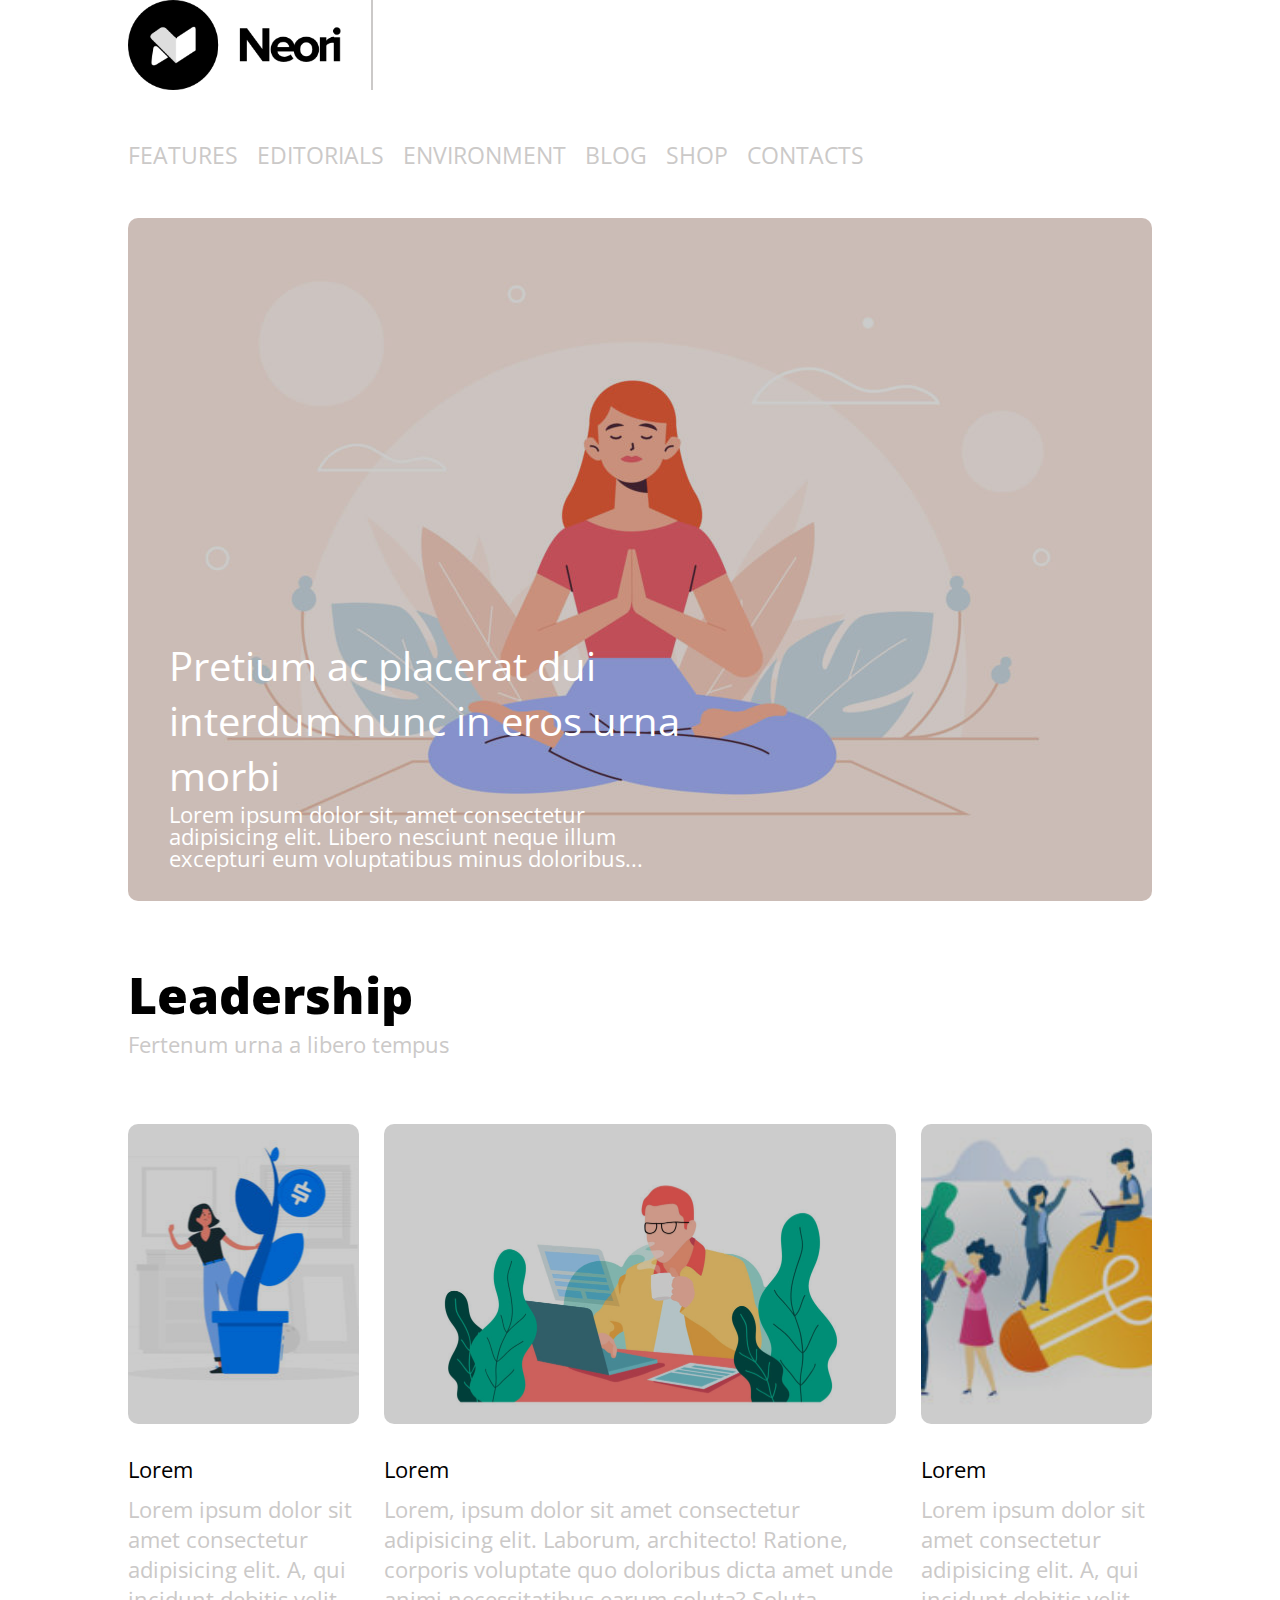
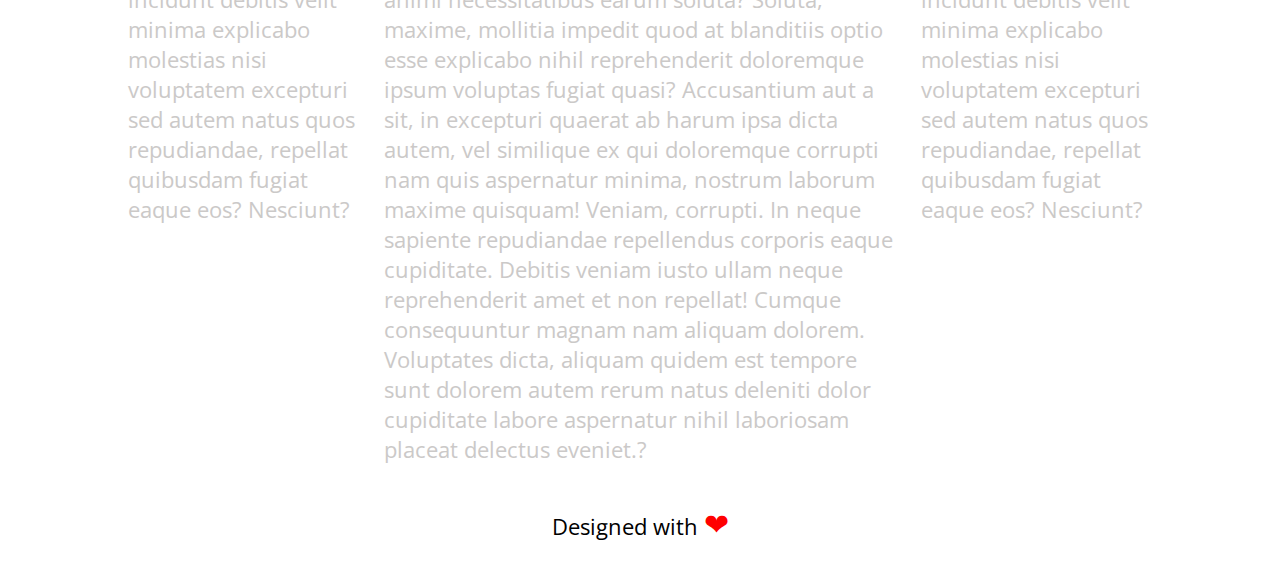
<file: index.html>
<!DOCTYPE html>
<html lang="it">
<head>
    <meta charset="UTF-8">
    <meta http-equiv="X-UA-Compatible" content="IE=edge">
    <meta name="viewport" content="width=device-width, initial-scale=1.0">
    <title>Wp Neori</title>
    <link rel="stylesheet" href="css/style.css">
    <link rel="preconnect" href="https://fonts.gstatic.com">
    <link href="https://fonts.googleapis.com/css2?family=Open+Sans:wght@300;400;600;800&display=swap" rel="stylesheet"> 

</head>
<body>
    <!-- container di tutto -->
    <div class="container">
        
        <!-- inizio header -->
        <header>

            <!-- inizio barra logo -->
            <div class="logo-bar">
                <img src="img/logo.png" alt="logo neori">
            </div>
            <!-- fine barra logo -->

            <!-- inizio menu navigazione -->
            <nav>
                <ul>
                    <li><a href="#">Features</a></li>
                    <li><a href="#">Editorials</a></li>
                    <li><a href="#">Environment</a></li>
                    <li><a href="#">Blog</a></li>
                    <li><a href="#">Shop</a></li>
                    <li><a href="#">Contacts</a></li>
                </ul>
            </nav>
            <!-- fine menu navigazione -->

        </header>
        <!-- fine header -->

        <!-- inizio jumbotron -->
        <div class="jumbotron img-frmt">
            <div class="opacity">
                <div class="content">
                    <p>Pretium ac placerat dui interdum nunc in eros urna morbi</p>
                    <p>Lorem ipsum dolor sit, amet consectetur adipisicing elit. Libero nesciunt neque illum excepturi eum voluptatibus minus doloribus...</p>
                </div>
            </div>
        </div>
        <!-- fine jumbotron -->

        <!-- inizio main -->
        <main class="clearfix">

            <!-- inizio main top -->
            <div class="top">
                <h2>Leadership</h2>
                <span>Fertenum urna a libero tempus</span>
            </div>
            <!-- fine main top -->
            
            <!-- inizio aside left -->
            <aside class="float left">
                <div class="img img-frmt">
                    <div class="opacity"></div>
                </div>
                <span>Lorem</span>
                <p>Lorem ipsum dolor sit amet consectetur adipisicing elit. A, qui incidunt debitis velit minima explicabo molestias nisi voluptatem excepturi sed autem natus quos repudiandae, repellat quibusdam fugiat eaque eos? Nesciunt?</p>            
            </aside>
            <!-- fine aside left -->
            
            <!-- inizio section center -->
            <section class="float">

                <div class="img img-frmt">
                    <div class="opacity"></div>
                </div>
                <span>Lorem</span>
                <p>Lorem, ipsum dolor sit amet consectetur adipisicing elit. Laborum, architecto! Ratione, corporis voluptate quo doloribus dicta amet unde animi necessitatibus earum soluta? Soluta, maxime, mollitia impedit quod at blanditiis optio esse explicabo nihil reprehenderit doloremque ipsum voluptas fugiat quasi? Accusantium aut a sit, in excepturi quaerat ab harum ipsa dicta autem, vel similique ex qui doloremque corrupti nam quis aspernatur minima, nostrum laborum maxime quisquam! Veniam, corrupti. In neque sapiente repudiandae repellendus corporis eaque cupiditate. Debitis veniam iusto ullam neque reprehenderit amet et non repellat! Cumque consequuntur magnam nam aliquam dolorem. Voluptates dicta, aliquam quidem est tempore sunt dolorem autem rerum natus deleniti dolor cupiditate labore aspernatur nihil laboriosam placeat delectus eveniet.?</p>  

            </section>
            <!-- fine section center -->
            
            <!-- inizio aside right -->
            <aside class="float right">

                <div class="img img-frmt">
                    <div class="opacity"></div>
                </div>
                <span>Lorem</span>
                <p>Lorem ipsum dolor sit amet consectetur adipisicing elit. A, qui incidunt debitis velit minima explicabo molestias nisi voluptatem excepturi sed autem natus quos repudiandae, repellat quibusdam fugiat eaque eos? Nesciunt?</p>  

            </aside>
            <!-- fine aside right -->

        </main>
        <!-- fine main -->

        <!-- inizio footer -->
        <footer>
            <span>Designed with <span class="heart">&#10084;</span></span> 
        </footer>
        <!-- fine footer -->

    </div>
    <!-- fine container di tutto -->
</body>
</html>
</file>
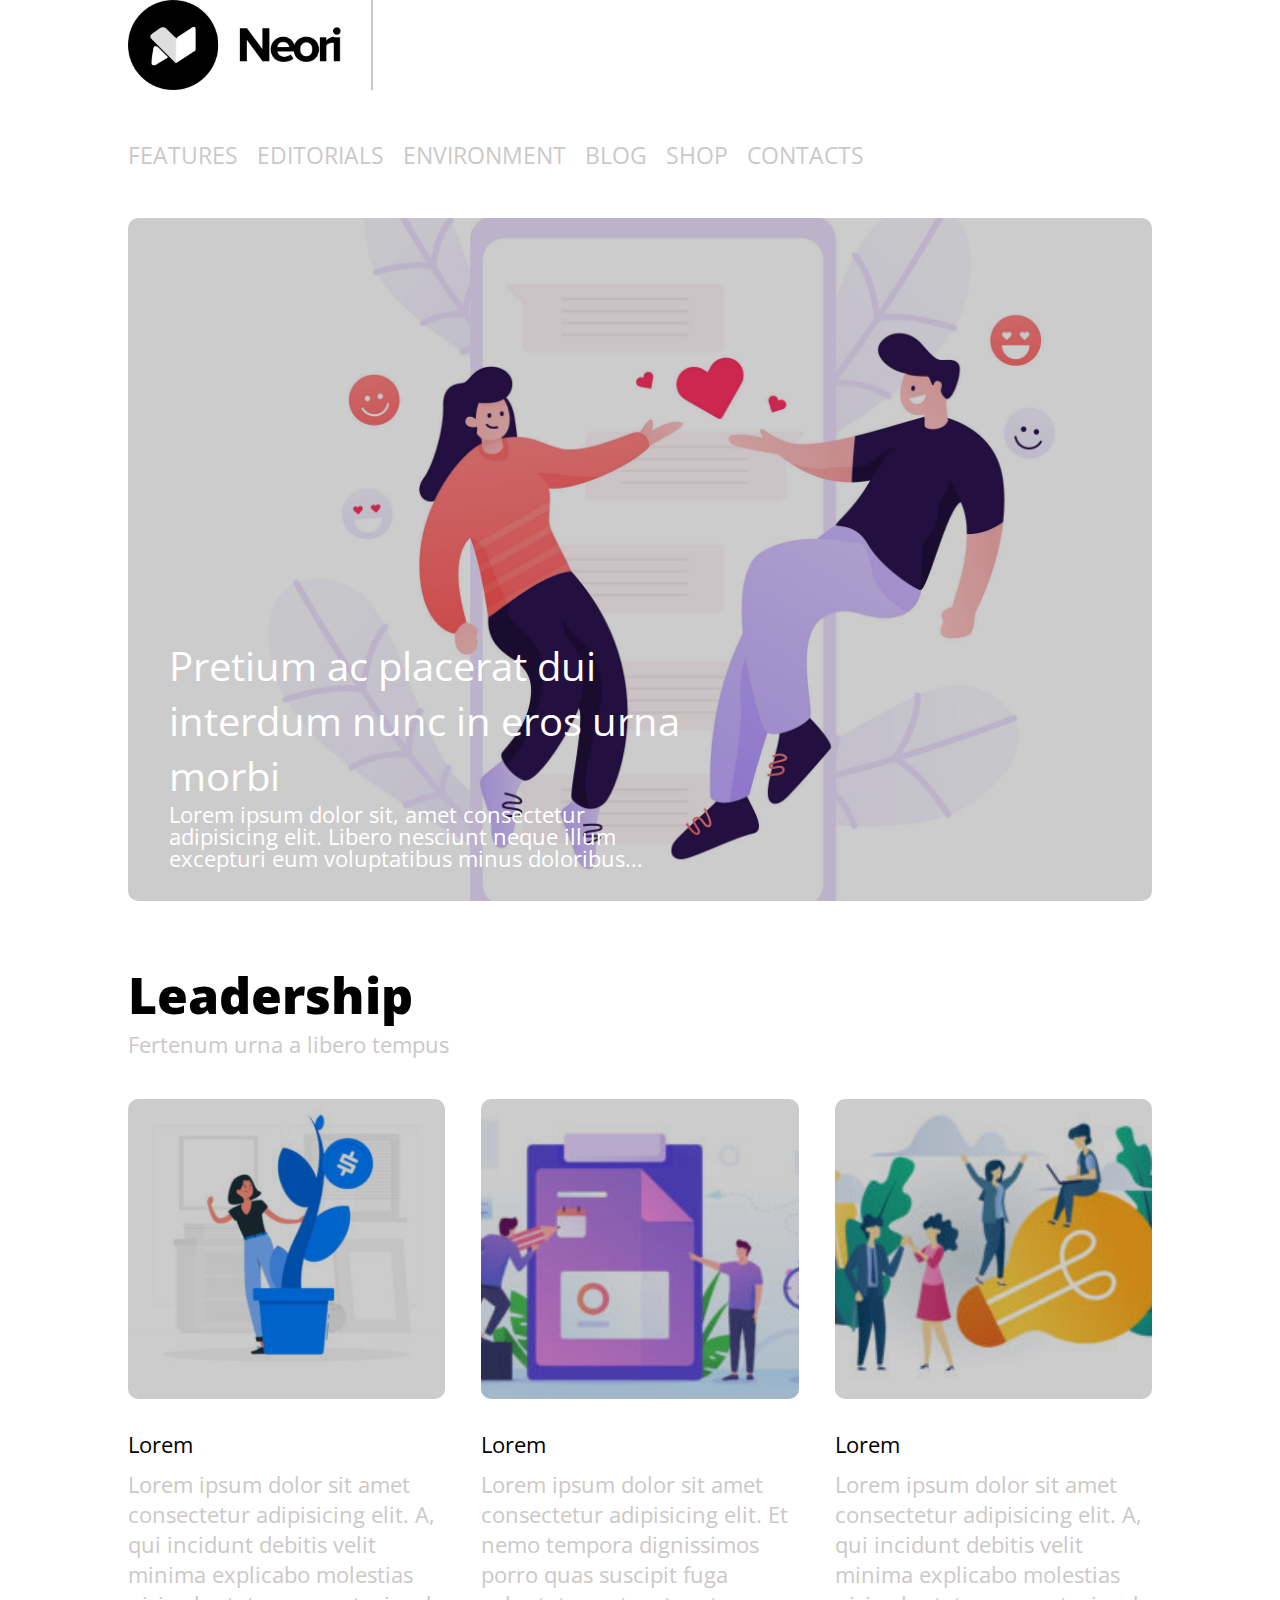
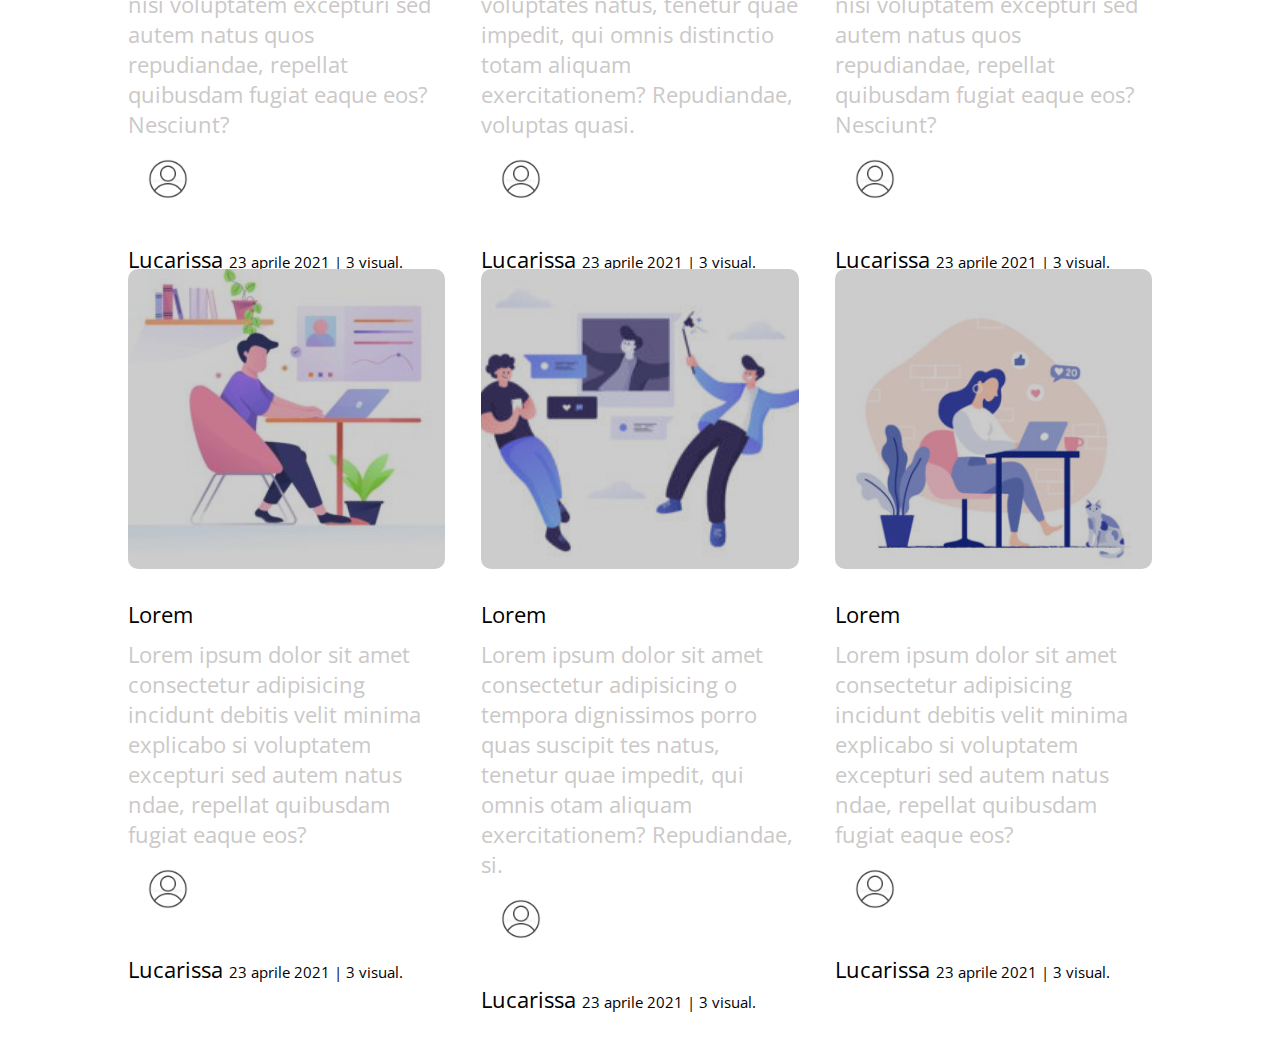
<file: bonus/index.html>
<!DOCTYPE html>
<html lang="it">
<head>
    <meta charset="UTF-8">
    <meta http-equiv="X-UA-Compatible" content="IE=edge">
    <meta name="viewport" content="width=device-width, initial-scale=1.0">
    <title>Wp Neori</title>
    <link rel="stylesheet" href="css/style.css">
    <link rel="preconnect" href="https://fonts.gstatic.com">
    <link href="https://fonts.googleapis.com/css2?family=Open+Sans:wght@300;400;600;800&display=swap" rel="stylesheet"> 

</head>
<body>
    <!-- container di tutto -->
    <div class="container">
        
        <!-- inizio header -->
        <header>

            <!-- inizio barra logo -->
            <div class="logo-bar">
                <img src="img/logo.png" alt="logo neori">
            </div>
            <!-- fine barra logo -->

            <!-- inizio menu navigazione -->
            <nav>
                <ul>
                    <li><a href="#">Features</a></li>
                    <li><a href="#">Editorials</a></li>
                    <li><a href="#">Environment</a></li>
                    <li><a href="#">Blog</a></li>
                    <li><a href="#">Shop</a></li>
                    <li><a href="#">Contacts</a></li>
                </ul>
            </nav>
            <!-- fine menu navigazione -->

        </header>
        <!-- fine header -->

        <!-- inizio jumbotron -->
        <div class="jumbotron img-frmt">
            <div class="opacity">
                <div class="content">
                    <p>Pretium ac placerat dui interdum nunc in eros urna morbi</p>
                    <p>Lorem ipsum dolor sit, amet consectetur adipisicing elit. Libero nesciunt neque illum excepturi eum voluptatibus minus doloribus...</p>
                </div>
            </div>
        </div>
        <!-- fine jumbotron -->

        <!-- inizio main -->
        <main class="clearfix">

            <!-- inizio main line -->
            <div class="line-1">
                
                <!-- inizio main top -->
                <div class="top">
                    <h2>Leadership</h2>
                    <span>Fertenum urna a libero tempus</span>
                </div>
                <!-- fine main top -->
                
                <!-- inizio aside left -->
                <aside class="float left">
                    <div class="img img-frmt">
                        <div class="opacity"></div>
                    </div>
                    <span>Lorem</span>
                    <p>Lorem ipsum dolor sit amet consectetur adipisicing elit. A, qui incidunt debitis velit minima explicabo molestias nisi voluptatem excepturi sed autem natus quos repudiandae, repellat quibusdam fugiat eaque eos? Nesciunt?</p>
                    
                    <!-- avatar -->
                    <div class="avatar">
                        <img src="img/avatar.jpg" alt="avatar">
                        <div>Lucarissa <small> 23 aprile 2021 | 3 visual.</small></div>
                    </div>
                    <!-- fine avatar -->

                </aside>
                <!-- fine aside left -->
                
                <!-- inizio section center -->
                <section class="float">
    
                    <div class="img img-frmt">
                        <div class="opacity"></div>
                    </div>
                    <span>Lorem</span>
                    <p>Lorem ipsum dolor sit amet consectetur adipisicing elit. Et nemo tempora dignissimos porro quas suscipit fuga voluptates natus, tenetur quae impedit, qui omnis distinctio totam aliquam exercitationem? Repudiandae, voluptas quasi.</p>  

                    <!-- avatar -->
                    <div class="avatar">
                        <img src="img/avatar.jpg" alt="avatar">
                        <div>Lucarissa <small> 23 aprile 2021 | 3 visual.</small></div>
                    </div>
                    <!-- fine avatar -->
                    
                </section>
                <!-- fine section center -->
                
                <!-- inizio aside right -->
                <aside class="float right">
                    
                    <div class="img img-frmt">
                        <div class="opacity"></div>
                    </div>
                    <span>Lorem</span>
                    <p>Lorem ipsum dolor sit amet consectetur adipisicing elit. A, qui incidunt debitis velit minima explicabo molestias nisi voluptatem excepturi sed autem natus quos repudiandae, repellat quibusdam fugiat eaque eos? Nesciunt?</p>  
                    
                    <!-- avatar -->
                    <div class="avatar">
                        <img src="img/avatar.jpg" alt="avatar">
                        <div>Lucarissa <small> 23 aprile 2021 | 3 visual.</small></div>
                    </div>
                    <!-- fine avatar -->
                    
                </aside>
                
                <!-- fine aside right -->
                
            </div>
            <!-- fine main line 1-->
            
            <!-- inizio main line 2-->
            <div class="line-2">
                
                <!-- inizio aside left -->
                <aside class="float left">
                    <div class="img img-frmt">
                        <div class="opacity"></div>
                    </div>
                    <span>Lorem</span>
                    <p>Lorem ipsum dolor sit amet consectetur adipisicing  incidunt debitis velit minima explicabo si voluptatem excepturi sed autem natus ndae, repellat quibusdam fugiat eaque eos? </p>   
                    
                    <!-- avatar -->
                    <div class="avatar">
                        <img src="img/avatar.jpg" alt="avatar">
                        <div>Lucarissa <small> 23 aprile 2021 | 3 visual.</small></div>
                    </div>
                    <!-- fine avatar -->

                </aside>
                <!-- fine aside left -->
                    
                <!-- inizio section center -->
                <section class="float">
                        
                    <div class="img img-frmt">
                        <div class="opacity"></div>
                    </div>
                       <span>Lorem</span>
                        <p>Lorem ipsum dolor sit amet consectetur adipisicing o tempora dignissimos porro quas suscipit tes natus, tenetur quae impedit, qui omnis otam aliquam exercitationem? Repudiandae, si.</p>  
                        <!-- avatar -->
                    <div class="avatar">
                        <img src="img/avatar.jpg" alt="avatar">
                        <div>Lucarissa <small> 23 aprile 2021 | 3 visual.</small></div>
                    </div>
                    <!-- fine avatar -->
                        
                </section>
                    <!-- fine section center -->
                    
                <!-- inizio aside right -->
                <aside class="float right">
                        
                    <div class="img img-frmt">
                        <div class="opacity"></div>
                    </div>
                    <span>Lorem</span>
                    <p>Lorem ipsum dolor sit amet consectetur adipisicing  incidunt debitis velit minima explicabo si voluptatem excepturi sed autem natus ndae, repellat quibusdam fugiat eaque eos? </p> 
                            
                        <!-- avatar -->
                        <div class="avatar">
                            <img src="img/avatar.jpg" alt="avatar">
                            <div>Lucarissa <small> 23 aprile 2021 | 3 visual.</small></div>
                        </div>
                        <!-- fine avatar -->
                        
                    </aside>
                    <!-- fine aside right -->
                    
            </div>
            <!-- fine main line 2 -->

        </main>
        <!-- fine main -->

    </div>
    <!-- fine container di tutto -->
</body>
</html>
</file>
<file: css/style.css>
* {
    margin: 0;
    padding: 0;
    box-sizing: border-box;
}

/* common */
.clearfix::after {
    content: "";
    display: table;
    clear: both;
}

.container {
    width: 80%;
    margin: 0px auto;
    font-family: 'Open Sans', sans-serif;
}

.opacity {
    height: 100%;
    width: 100%;
    background-color:rgba(0,0,0,0.2);
    border-radius: 10px;
}

.img-frmt {
    background-position: center;
    background-repeat: no-repeat;
    background-size: cover;
    border-radius: 10px;
    margin-bottom: 20px;
}

.img span {
    font-size: 23px;
}

/* attenzione più selettori */
main .top span, aside p, section p{
    color: #cbc9c8;
}

main, footer {
    font-size: 22px;
}

aside span, section span {
    line-height: 50px;
}

/* fine attenzione più selettori */


/* fine common */

/* inizio header */
header {
    width: 100%;
}

header .logo-bar img {
    padding-right: 30px;
    border-right: 2px solid #cbc9c8;
    height: 90px;
}
   
nav {
    line-height: 120px;
}

header nav li {
    display: inline-block;
}

nav li a {
    text-transform: uppercase;
    text-decoration: none;
    color: #cbc9c8;
    font-size: 23px;
    font-weight: 400;
    margin-right: 15px;
}
/* fine header */

/* inizio jumbotron */
.jumbotron {
    width: 100%;
    height: 683px;
    background-image: url("../img/banner.jpg");
}

.jumbotron .content {
    width: 50%;
    margin-left: 4%;
    padding-top: 420px;
    color: white;
}

.jumbotron .content p:first-child{
    font-size: 40px;
}

.jumbotron .content p:last-child{
    font-size: 22px;
    line-height: 1;
}
/* fine jumbotron */

/* inizio main */
.top {
    width: 100%;
    padding: 40px 0;
}

.top h2 {
    font-size: 50px;
    font-weight: 800;
}

.left .img {
    width: 100%;
    height: 300px;
    background-image: url("../img/img-1.jpg");
}

main section .img {
    width: 100%;
    height: 300px;
    background-image: url("../img/banner-2.jpg");
}

.right .img {
    width: 100%;
    height: 300px;
    background-image: url("../img/img-3.jpg");
}

aside {
    width: calc(25% - 25px);
    margin: 25px 0;
}

main section {
    width: 50%;
    margin: 25px;
}

.float {
    float: left;
}

/* fine main */

footer {
    width: 100%;
    margin: 10px 0;
    text-align: center;
    line-height: 50px;
}

.heart {
    color: red;
    font-size: 30px;
}
</file>
<file: bonus/css/style.css>
* {
    margin: 0;
    padding: 0;
    box-sizing: border-box;
}

/* common */
.clearfix::after {
    content: "";
    display: table;
    clear: both;
}

.container {
    width: 80%;
    margin: 0px auto;
    font-family: 'Open Sans', sans-serif;
}

.opacity {
    height: 100%;
    width: 100%;
    background-color:rgba(0,0,0,0.2);
    border-radius: 10px;
}

.img-frmt {
    background-position: center;
    background-repeat: no-repeat;
    background-size: cover;
    border-radius: 10px;
    margin-bottom: 20px;
}

.img span {
    font-size: 23px;
}

.avatar {
    height: 80px;
    width: 100%;
}

.avatar img {
    height: 80px;
    vertical-align: middle;
}

.avatar div {
    display: inline-block;
    line-height: 80px;
    vertical-align: middle;
}

small {
    font-size: 70%;
}

/* attenzione più selettori */
main .top span, aside p, section p{
    color: #cbc9c8;
}

main, footer {
    font-size: 22px;
}

aside span, section span {
    line-height: 50px;
}

/* fine attenzione più selettori */


/* fine common */

/* inizio header */
header {
    width: 100%;
}

header .logo-bar img {
    padding-right: 30px;
    border-right: 2px solid #cbc9c8;
    height: 90px;
}
   
nav {
    line-height: 120px;
}

header nav li {
    display: inline-block;
}

nav li a {
    text-transform: uppercase;
    text-decoration: none;
    color: #cbc9c8;
    font-size: 23px;
    font-weight: 400;
    margin-right: 15px;
}
/* fine header */

/* inizio jumbotron */
.jumbotron {
    width: 100%;
    height: 683px;
    background-image: url("../img/img-7.jpg");
}

.jumbotron .content {
    width: 50%;
    margin-left: 4%;
    padding-top: 420px;
    color: white;
}

.jumbotron .content p:first-child{
    font-size: 40px;
}

.jumbotron .content p:last-child{
    font-size: 22px;
    line-height: 1;
}
/* fine jumbotron */

/* inizio main */
.top {
    width: 100%;
    padding: 40px 0;
}

.top h2 {
    font-size: 50px;
    font-weight: 800;
}

.left .img {
    width: 100%;
    height: 300px;
    background-image: url("../img/img-1.jpg");
}

main section .img {
    width: 100%;
    height: 300px;
    background-image: url("../img/img-2.jpg");
}

.right .img {
    width: 100%;
    height: 300px;
    background-image: url("../img/img-3.jpg");
}

/* img line 2 */

.line-2 .left .img {
    width: 100%;
    height: 300px;
    background-image: url("../img/img-4.jpg");
}

.line-2 section .img {
    width: 100%;
    height: 300px;
    background-image: url("../img/img-5.jpg");
}

.line-2 .right .img {
    width: 100%;
    height: 300px;
    background-image: url("../img/img-6.jpg");
}


/* fine img line 2 */

aside {
    width: 31%;
    margin-bottom: 50px; 
}

main section {
    width: 31%;
    margin: 0 3.5% 50px;
}

.float {
    float: left;
}

/* fine main */

footer {
    width: 100%;
    margin: 10px 0;
    text-align: center;
    line-height: 50px;
}

.heart {
    color: red;
    font-size: 30px;
}
</file>
